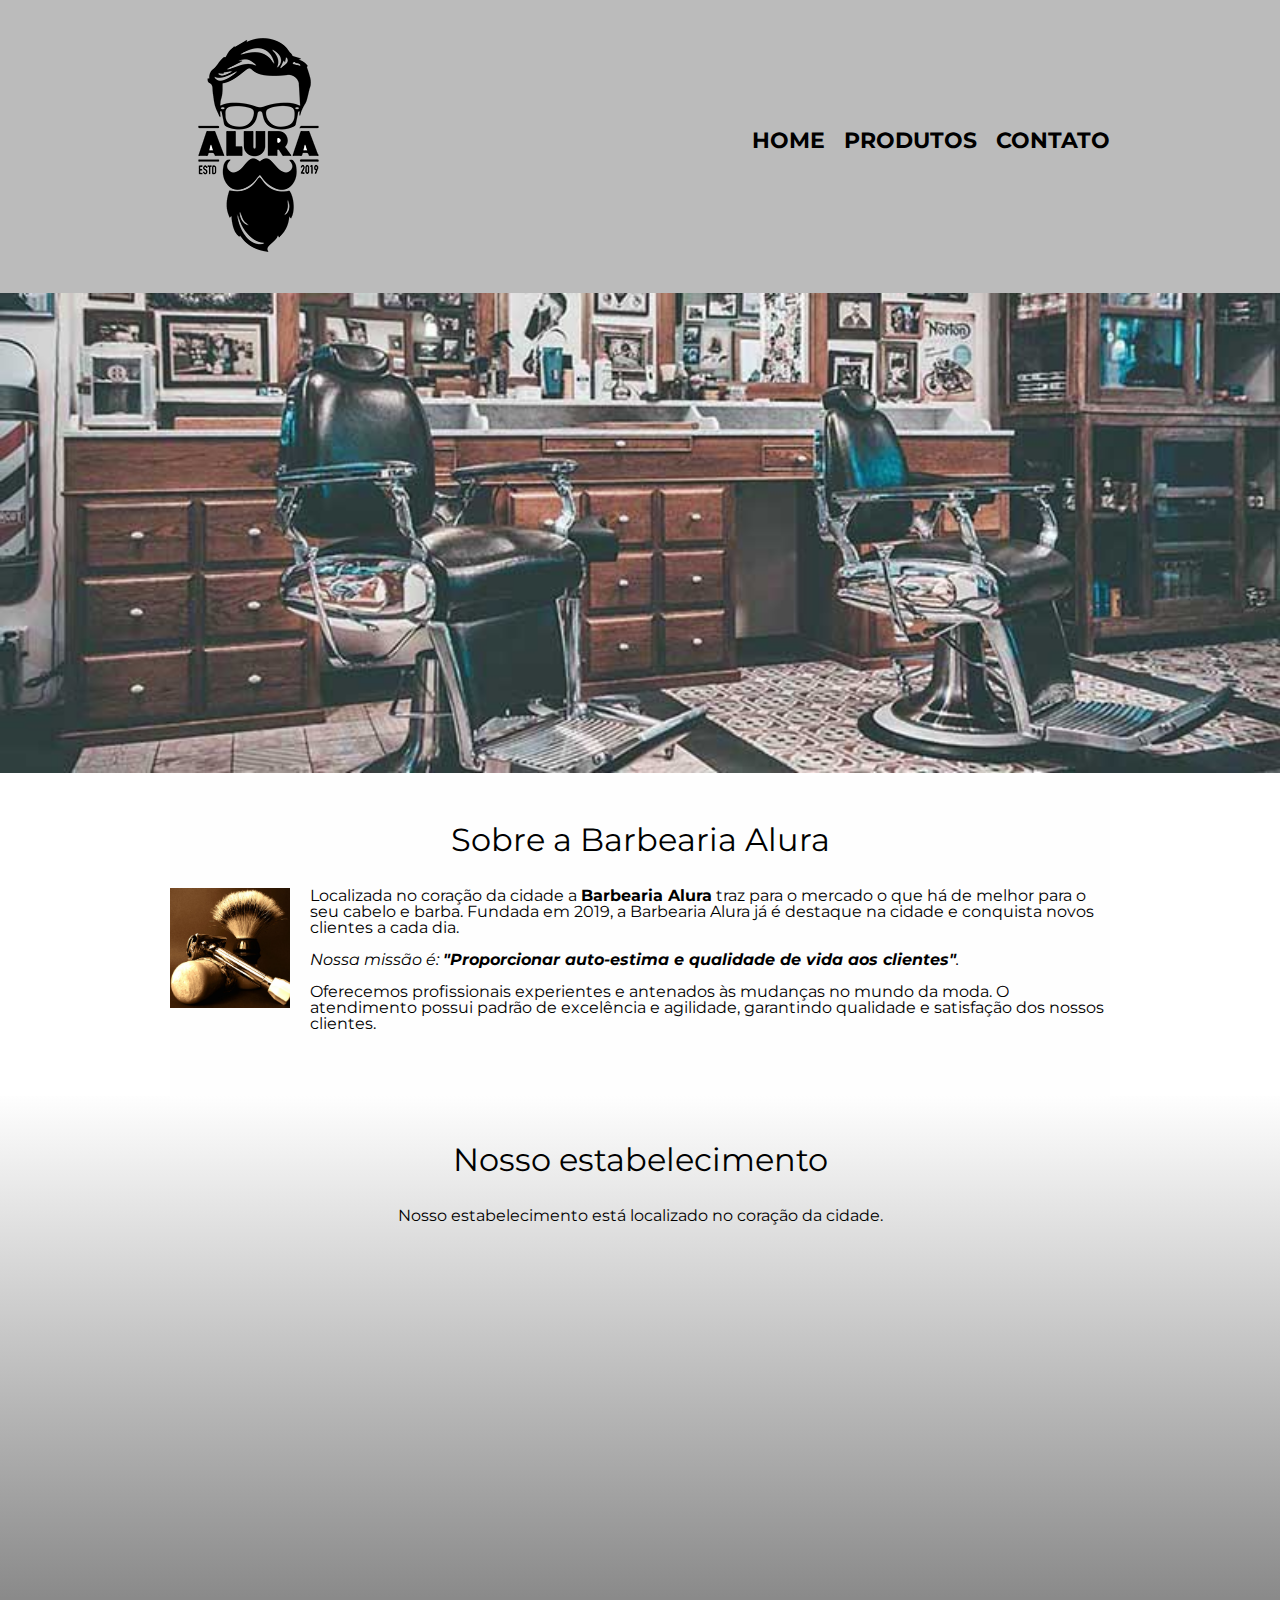
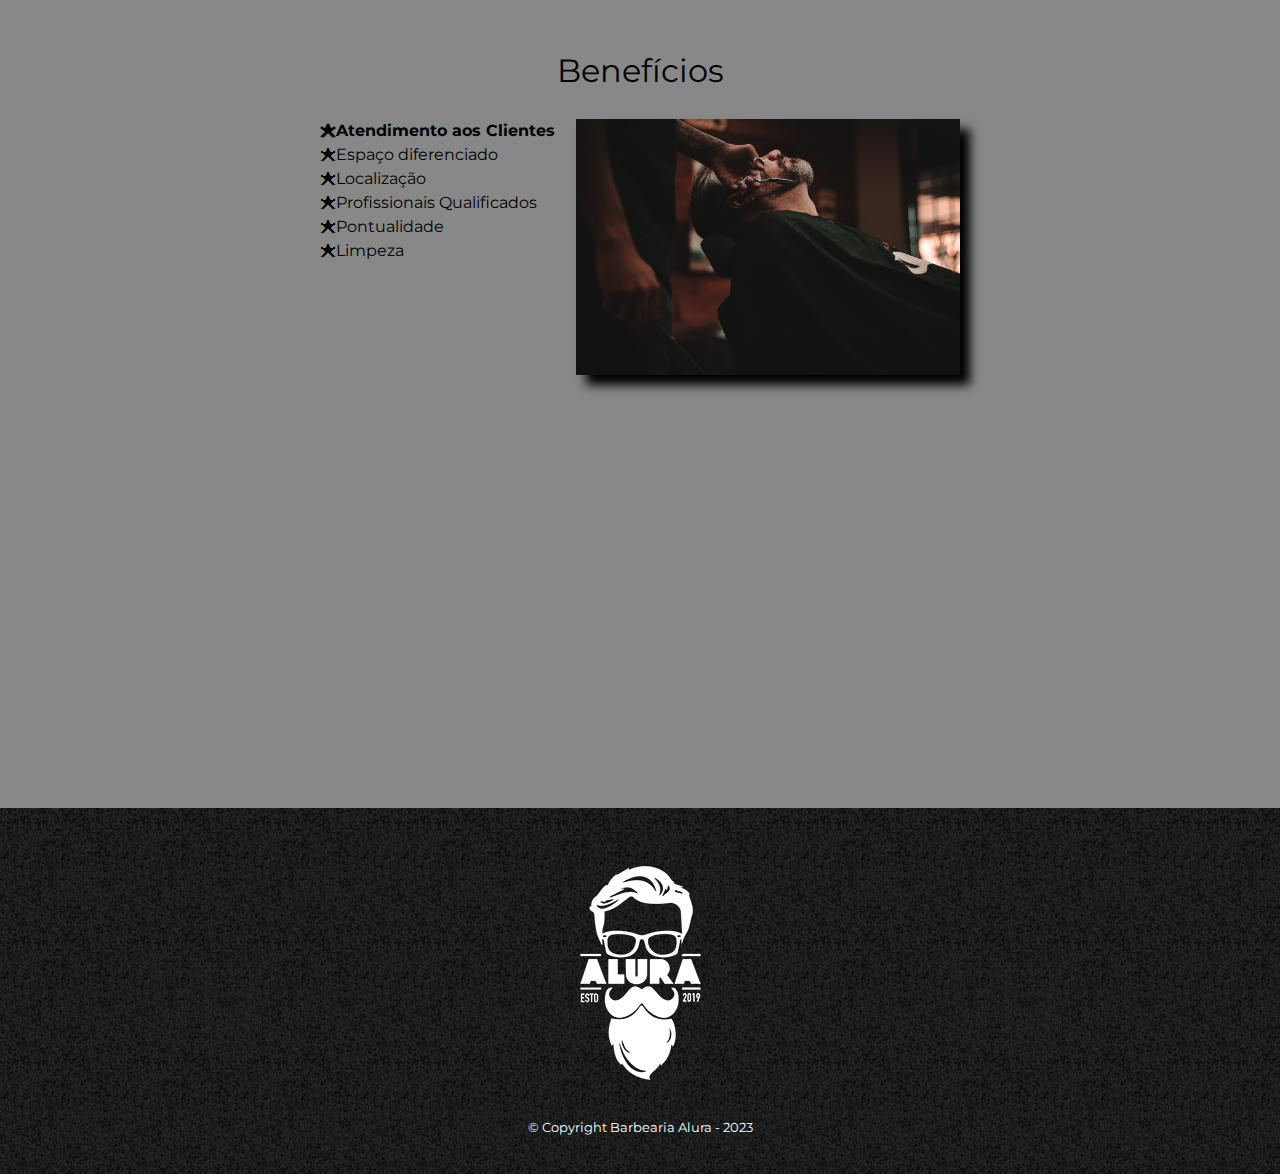
<file: index.html>
<!DOCTYPE html>
<html lang="pt-br">
	<head>
		<meta charset="UTF-8">
		<meta name="viewport" content="width=device-width">
		<title>Barbearia Alura</title>

		<link rel="stylesheet" href="reset.css">
		<link rel="stylesheet" href="style.css">
		<link href="https://fonts.googleapis.com/css?family=Montserrat&display=swap" rel="stylesheet">
	</head>

	<body>
		<header>
			<div class="caixa">
				<h1><img src="Imagens/logo.png"></h1>

				<nav>
					<ul>
						<li><a href="index.html">Home</a></li>
						<li><a href="produtos.html">Produtos</a></li>
						<li><a href="contato.html">Contato</a></li>
					</ul>
				</nav>
			</div>
		</header>

		<img class="banner" src="Imagens/banner.jpg">

		<main>
			<section class="principal">
				<h2 class="titulo-principal">Sobre a Barbearia Alura</h2>

				<img class="utensilios" src="Imagens/utensilios.jpg" alt="Utensilios de um barbeiro.">
		 
				<p>Localizada no coração da cidade a <strong>Barbearia Alura</strong> traz para o mercado o que há de melhor para o seu cabelo e barba. Fundada em 2019, a Barbearia Alura já é destaque na cidade e conquista novos clientes a cada dia.</p>

				<p id="missao"><em>Nossa missão é: <strong>"Proporcionar auto-estima e qualidade de vida aos clientes"</strong>.</em></p>

				<p>Oferecemos profissionais experientes e antenados às mudanças no mundo da moda. O atendimento possui padrão de excelência e agilidade, garantindo qualidade e satisfação dos nossos clientes.</p>
			</section>

			<section class="mapa">
				<h3 class="titulo-principal">Nosso estabelecimento</h3>
				<p>Nosso estabelecimento está localizado no coração da cidade.</p>

				<div class="mapa-conteudo">
					<iframe src="https://www.google.com/maps/embed?pb=!1m18!1m12!1m3!1d3656.4483278365396!2d-46.63466568562861!3d-23.588249068469487!2m3!1f0!2f0!3f0!3m2!1i1024!2i768!4f13.1!3m3!1m2!1s0x94ce5a2b2ed7f3a1%3A0xab35da2f5ca62674!2sCaelum!5e0!3m2!1spt-BR!2sbr!4v1568814489656!5m2!1spt-BR!2sbr" width="100%" height="300" frameborder="0" style="border:0;" allowfullscreen=""></iframe>
				</div>
			</section>

			<section class="beneficios">
				<h3 class="titulo-principal">Benefícios</h3>

				<div class="conteudo-beneficios">
					<ul class="lista-beneficios">
						<li class="itens">Atendimento aos Clientes</li>
						<li class="itens">Espaço diferenciado</li>
						<li class="itens">Localização</li>
						<li class="itens">Profissionais Qualificados</li>
						<li class="itens">Pontualidade</li>
						<li class="itens">Limpeza</li>
					</ul><img src="Imagens/beneficios.jpg" class="imagem-beneficios">
				</div>

				<div class="video">
					<iframe width="100%" height="315" src="https://www.youtube.com/embed/wcVVXUV0YUY" frameborder="0" allow="accelerometer; autoplay; encrypted-media; gyroscope; picture-in-picture" allowfullscreen></iframe>
				</div>
			</section>
		</main>

		<footer>
			<img src="Imagens/logo-branco.png">
			<p class="copyright">&copy; Copyright Barbearia Alura - 2023</p>
		</footer>
	</body>
</html>
</file>
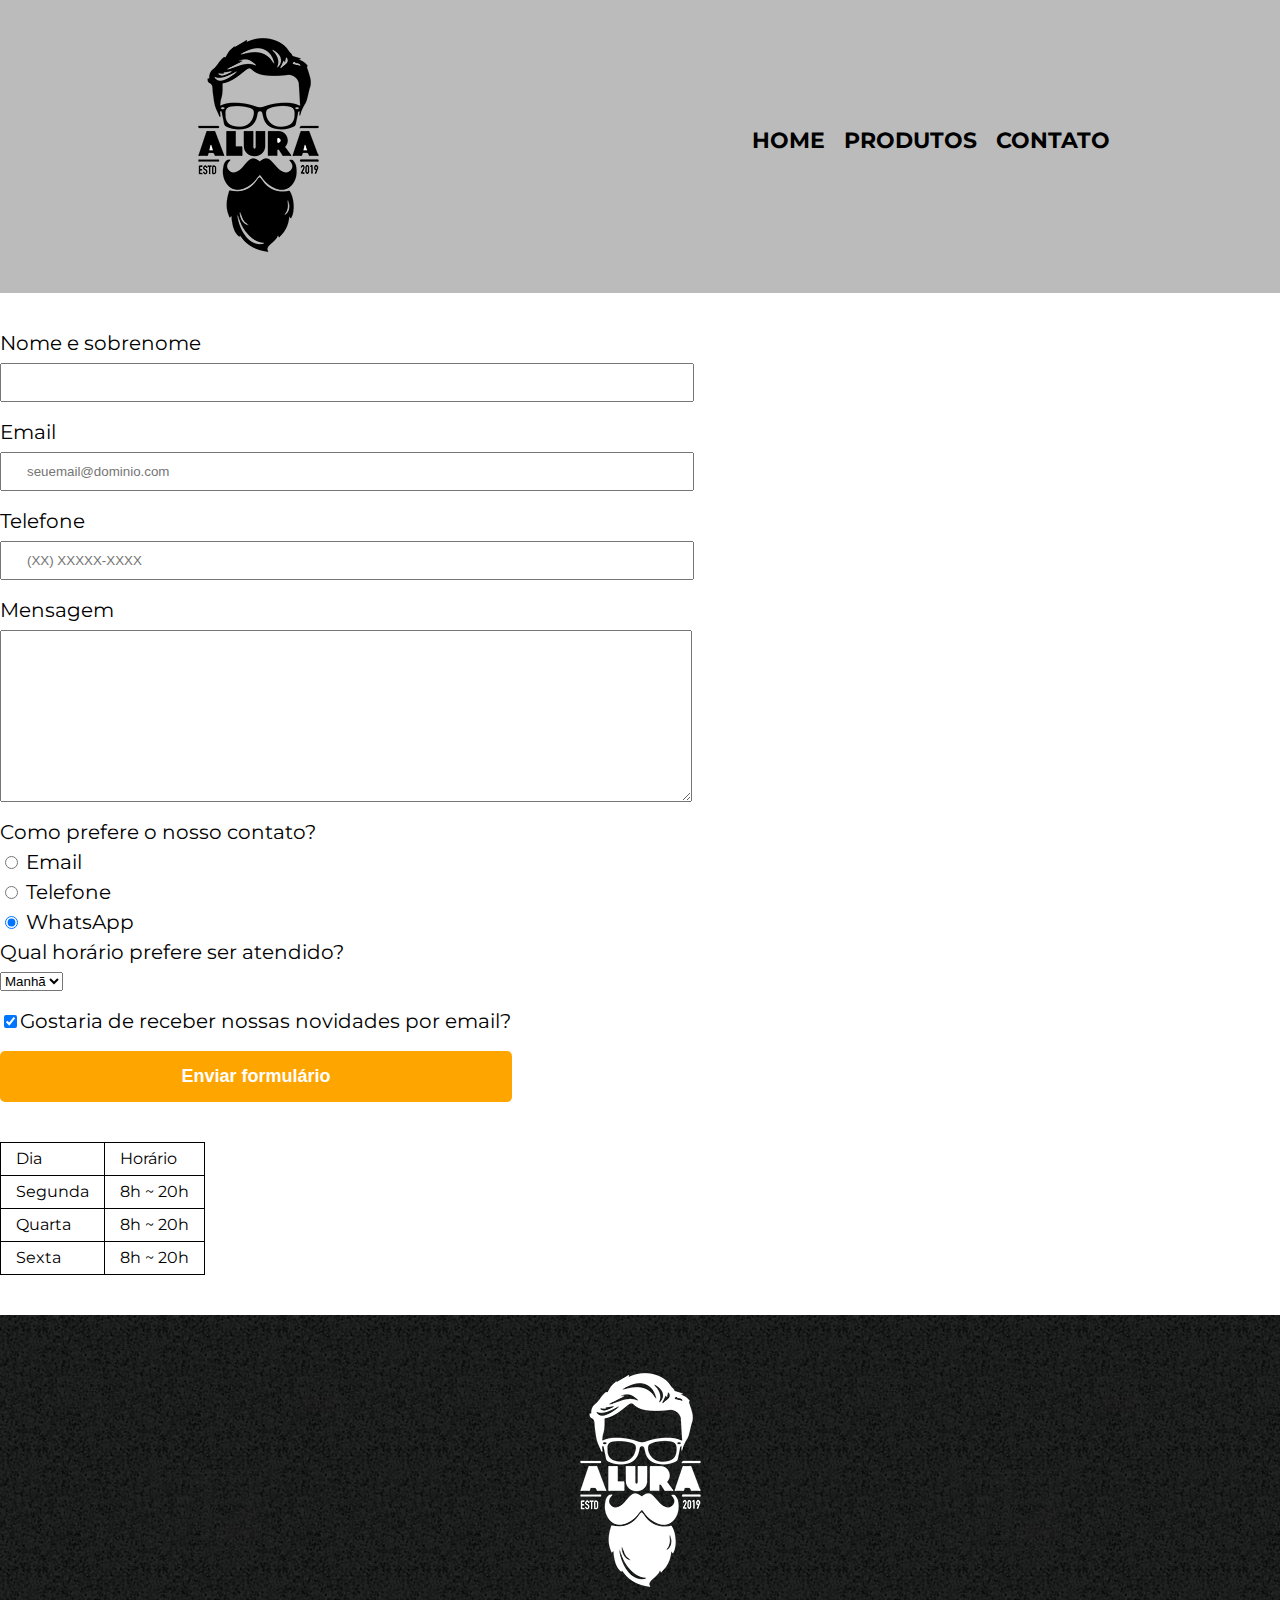
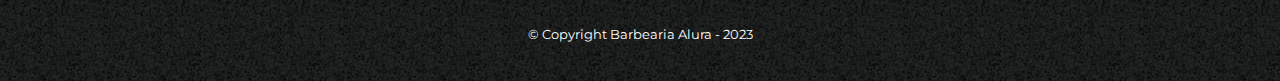
<file: contato.html>
<!DOCTYPE html>
<html>
	<head>
		<meta charset="UTF-8">
		<title>Contato - Barbearia Alura</title>

		<link rel="stylesheet" href="reset.css">
		<link rel="stylesheet" href="style.css">
		<link href="https://fonts.googleapis.com/css?family=Montserrat&display=swap" rel="stylesheet">
	</head>
	<body>
		<header>
			<div class="caixa">
				<h1><img src="Imagens/logo.png" alt="Logo da Barbearia Alura"></h1>

				<nav>
					<ul>
						<li><a href="index.html">Home</a></li>
						<li><a href="produtos.html">Produtos</a></li>
						<li><a href="contato.html">Contato</a></li>
					</ul>
				</nav>
			</div>
		</header>

		<main>
			<form>
				<label for="nomesobrenome">Nome e sobrenome</label>
				<input type="text" id="nomesobrenome" class="input-padrao" required>

				<label for="email">Email</label>
				<input type="email" id="email" class="input-padrao" required placeholder="seuemail@dominio.com">

				<label for="telefone">Telefone</label>
				<input type="tel" id="telefone" class="input-padrao" required placeholder="(XX) XXXXX-XXXX">

				<label for="mensagem">Mensagem</label>
				<textarea cols="70" rows="10" id="mensagem" class="input-padrao" required></textarea>

				<fieldset>
					<legend>Como prefere o nosso contato?</legend>
					<label for="radio-email"><input type="radio" name="contato" value="email" id="radio-email"> Email</label>
					
					<label for="radio-telefone"><input type="radio" name="contato" value="telefone" id="radio-telefone"> Telefone</label>
					
					<label for="radio-whatsapp"><input type="radio" name="contato" value="whatsapp" id="radio-whatsapp" checked> WhatsApp</label>
				</fieldset>

				<fieldset>
					<legend>Qual horário prefere ser atendido?</legend>
					<select>
						<option>Manhã</option>
						<option>Tarde</option>
						<option>Noite</option>
					</select>
				</fieldset>

				<label class="checkbox"><input type="checkbox" checked>Gostaria de receber nossas novidades por email?</label>

				<input type="submit" value="Enviar formulário" class="enviar">
			</form>

			<table>
				<tr>
					<td>Dia</td>
					<td>Horário</td>
				</tr>
				<tr>
					<td>Segunda</td>
					<td>8h ~ 20h</td>
				</tr>
				<tr>
					<td>Quarta</td>
					<td>8h ~ 20h</td>
				</tr>
				<tr>
					<td>Sexta</td>
					<td>8h ~ 20h</td>
				</tr>
			</table>
		</main>

		<footer>
			<img src="Imagens/logo-branco.png" alt="Logo da Barbearia Alura">
			<p class="copyright">&copy; Copyright Barbearia Alura - 2023</p>
		</footer>
	</body>
</html>
</file>
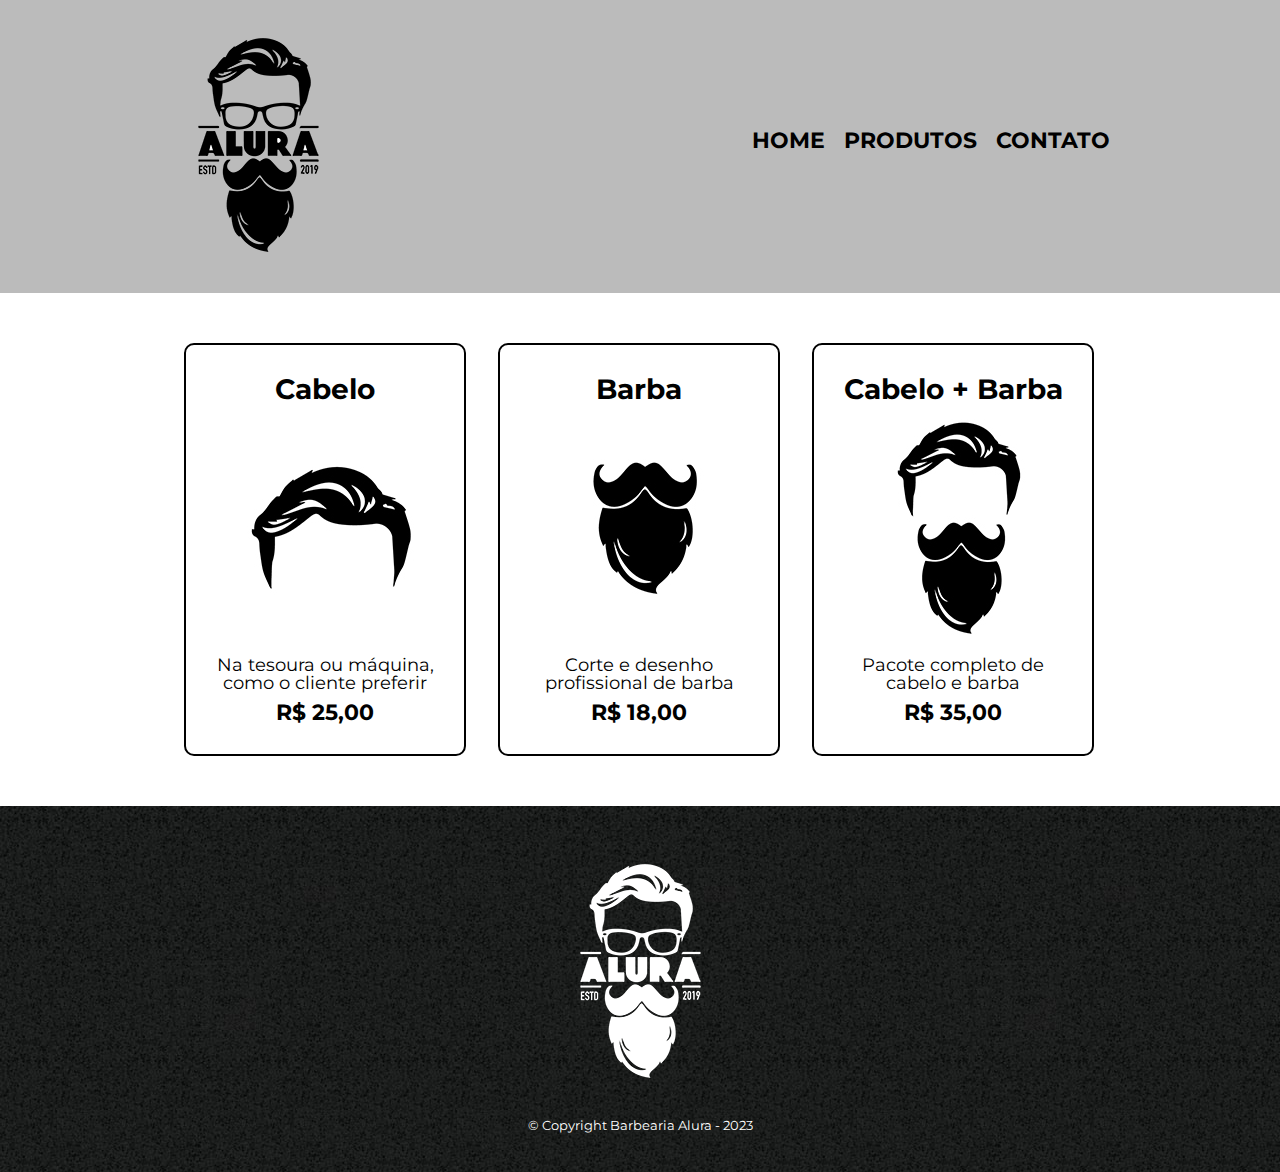
<file: produtos.html>
<!DOCTYPE html>
<html>
	<head>
		<meta charset="UTF-8">
		<title>Produtos - Barbearia Alura</title>

		<link rel="stylesheet" href="reset.css">
		<link rel="stylesheet" href="style.css">
		<link href="https://fonts.googleapis.com/css?family=Montserrat&display=swap" rel="stylesheet">
	</head>
	<body>
		<header>
			<div class="caixa">
				<h1><img src="Imagens/logo.png"></h1>

				<nav>
					<ul>
						<li><a href="index.html">Home</a></li>
						<li><a href="produtos.html">Produtos</a></li>
						<li><a href="contato.html">Contato</a></li>
					</ul>
				</nav>
			</div>
		</header>

		<main>
			<ul class="produtos">
				<li>
					<h2>Cabelo</h2>
					<img src="Imagens/cabelo.jpg">
					<p class="produto-descricao">Na tesoura ou máquina, como o cliente preferir</p>
					<p class="produto-preco">R$ 25,00</p>
				</li>
				<li>
					<h2>Barba</h2>
					<img src="Imagens/barba.jpg">
					<p class="produto-descricao">Corte e desenho profissional de barba</p>
					<p class="produto-preco">R$ 18,00</p>
				</li>
				<li>
					<h2>Cabelo + Barba</h2>
					<img src="Imagens/cabelo+barba.jpg">
					<p class="produto-descricao">Pacote completo de cabelo e barba</p>
					<p class="produto-preco">R$ 35,00</p>
				</li>
			</ul>
		</main>

		<footer>
			<img src="Imagens/logo-branco.png">
			<p class="copyright">&copy; Copyright Barbearia Alura - 2023</p>
		</footer>
	</body>
</html>
</file>
<file: style.css>
body {
	font-family: 'Montserrat', sans-serif;
}

header {
	background: #BBBBBB;
	padding: 20px 0;
}

.caixa {
	position: relative;
	width: 940px;
	margin: 0 auto;
}

nav {
	position: absolute;
	top: 110px;
	right: 0;
}

nav li {
	display: inline;
	margin: 0 0 0 15px;
}

nav a {
	text-transform: uppercase;
	color: #000000;
	font-weight: bold;
	font-size: 22px;
	text-decoration: none;
}

nav a:hover {
	color: #C78C19;
	text-decoration: underline;
}

.produtos {
	width: 940px;
	margin: 0 auto;
	padding: 50px 0;
}

.produtos li {
	display: inline-block;
	text-align: center;
	width: 30%;
	vertical-align: top;
	margin: 0 1.5%;
	padding: 30px 20px;
	box-sizing: border-box;
	border: 2px solid #000000;
	border-radius: 10px;
}

.produtos li:hover {
	border-color: #C78C19;
}

.produtos li:active {
	border-color: #088C19;	
}

.produtos li:hover h2 {
	font-size: 30px;
}

.produtos h2 {
	font-size: 28px;
	font-weight: bold;
}

.produto-descricao {
	font-size: 18px;
}

.produto-preco {
	font-size: 22px;
	font-weight: bold;
	margin-top: 10px;
}

footer {
	text-align: center;
	background: url("Imagens/bg.jpg");
	padding: 40px 0;
}

.copyright {
	color: #FFFFFF;
	font-size: 13px;
	margin: 20px 0 0;
}

form {
	margin: 40px 0;
}

form label, form legend {
	display:block;
	font-size: 20px;
	margin: 0 0 10px;
}

.input-padrao {
	display: block;
	margin: 0 0 20px;
	padding: 10px 25px;
	width: 50%;
}

.checkbox {
	margin: 20px 0;
}

.enviar {
	width:40%;
	padding: 15px 0;
	background: orange;
	color: white;
	font-weight: bold;
	font-size: 18px;
	border: none;
	border-radius: 5px;
	transition: 1s all;
	cursor: pointer;
}

.enviar:hover {
	background: darkorange;
	transform: scale(1.2);
}

table {
	margin: 20px 0 40px;
}

thead {
	background: #555555;
	color: white;
	font-weight: bold;
}

td, th {
	border: 1px solid #000000;
	padding: 8px 15px;
}


/* css da página inicial */
.banner {
	width:100%;
}

.titulo-principal {
	text-align: center;
	font-size: 2em;
	margin: 0 0 1em;
	clear: left;
}

.principal {
	padding: 3em 0;
	background: #FEFEFE;
	width: 940px;
	margin: 0 auto;
}

.principal p {
	margin: 0 0 1em;
}

.principal strong {
	font-weight: bold;
}

.principal em {
	font-style: italic;
}

.utensilios {
	width: 120px;
	float: left;
	margin: 0 20px 20px 0;
}

.mapa {
	padding: 3em 0;
	background: linear-gradient(#FEFEFE, #888888);
}

.mapa-conteudo {
	width: 940px;
	margin: 0 auto;
}

.mapa p {
	margin: 0 0 2em;
	text-align: center;
}

.beneficios {
	padding: 3em 0;
	background: #888888;
}

.conteudo-beneficios {
	width: 640px;
	margin: 0 auto;
}

.lista-beneficios {
	width: 40%;
	display: inline-block;
	vertical-align: top;
}

.itens {
	line-height: 1.5;
}

.itens:first-child {
	font-weight: bold;
}

.itens:before {
	content: "🟊";
}

.imagem-beneficios {
	width: 60%;
	opacity: 1;
	transition: 400ms;
	box-shadow: 10px 10px 10px 0 #000000;
}

.imagem-beneficios:hover {
	opacity: 0.3;
}

.video {
	width: 560px;
	margin: 2em auto;
}

@media screen and (max-width: 480px) {
	.caixa, .principal, .conteudo-beneficios, .mapa-conteudo, .video {
		width: auto;
	}

	h1 {
		text-align: center;
	}

	nav {
		position: static;
	}

	.lista-beneficios, .imagem-beneficios {
		width: 100%;
	}
}
</file>
